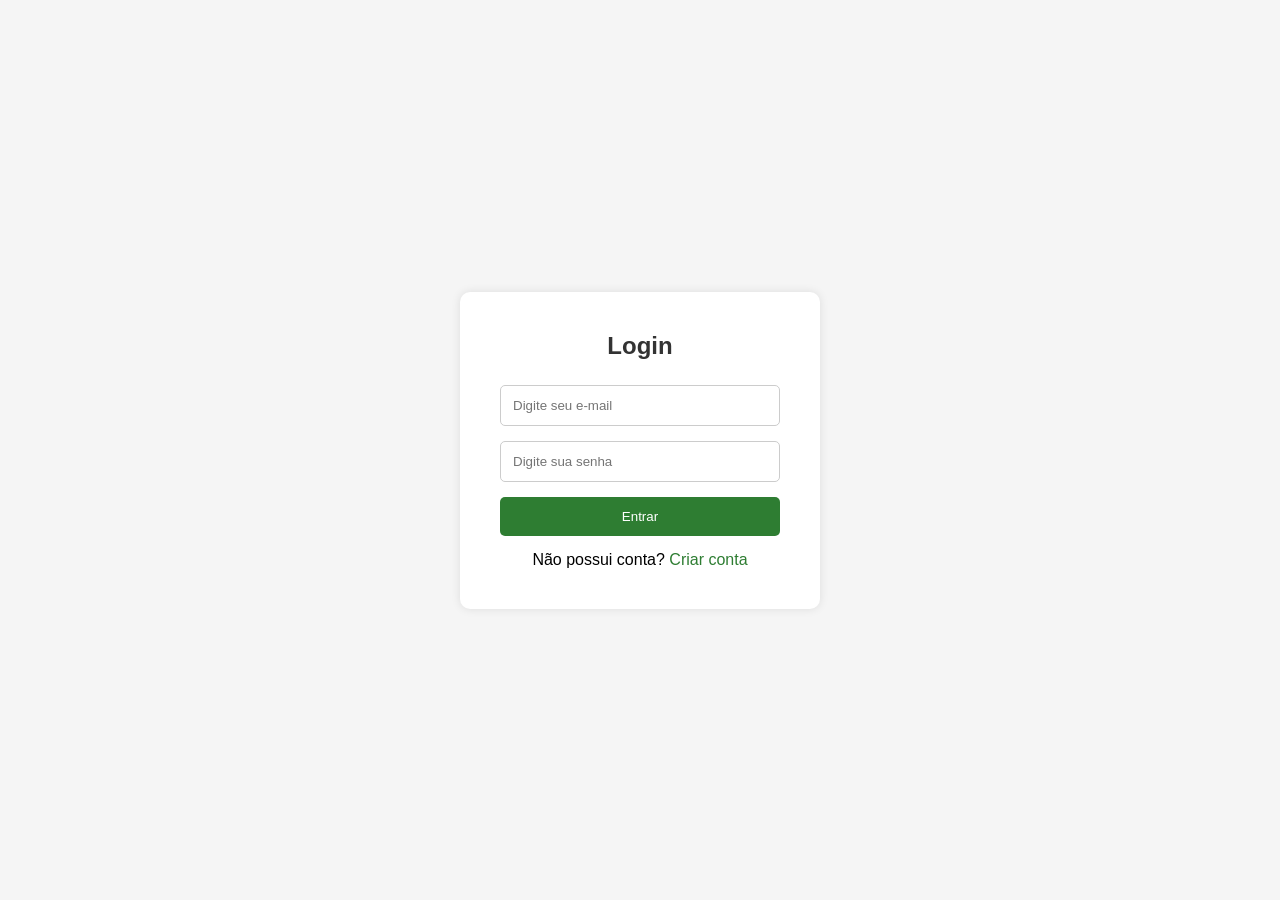
<file: index.html>
<!DOCTYPE html>
<html lang="pt-BR">
<head>
    <meta charset="UTF-8">
    <meta name="viewport" content="width=device-width, initial-scale=1.0">
    <title>Login - Igreja</title>

    <link rel="stylesheet" href="style.css">
</head>
<body>

    <div class="container">

        <div class="box">

            <h2>Login</h2>

            <form>

                <input type="email" placeholder="Digite seu e-mail">

                <input type="password" placeholder="Digite sua senha">

                <button type="submit">
                    Entrar
                </button>

            </form>

            <p>
                Não possui conta?
                <a href="cadastro.html">Criar conta</a>
            </p>

        </div>

    </div>

    <script>

        function login(){
        
            let email = document.getElementById("email").value
            let senha = document.getElementById("senha").value
        
            let emailSalvo = localStorage.getItem("email")
            let senhaSalva = localStorage.getItem("senha")
        
            if(email == emailSalvo && senha == senhaSalva){
        
                alert("Login realizado com sucesso!")
        
                window.location.href = "quem-somos.html"
        
            }else{
        
                alert("E-mail ou senha incorretos!")
        
            }
        
        }
        
        </script>

        


</body>
</html>
</file>
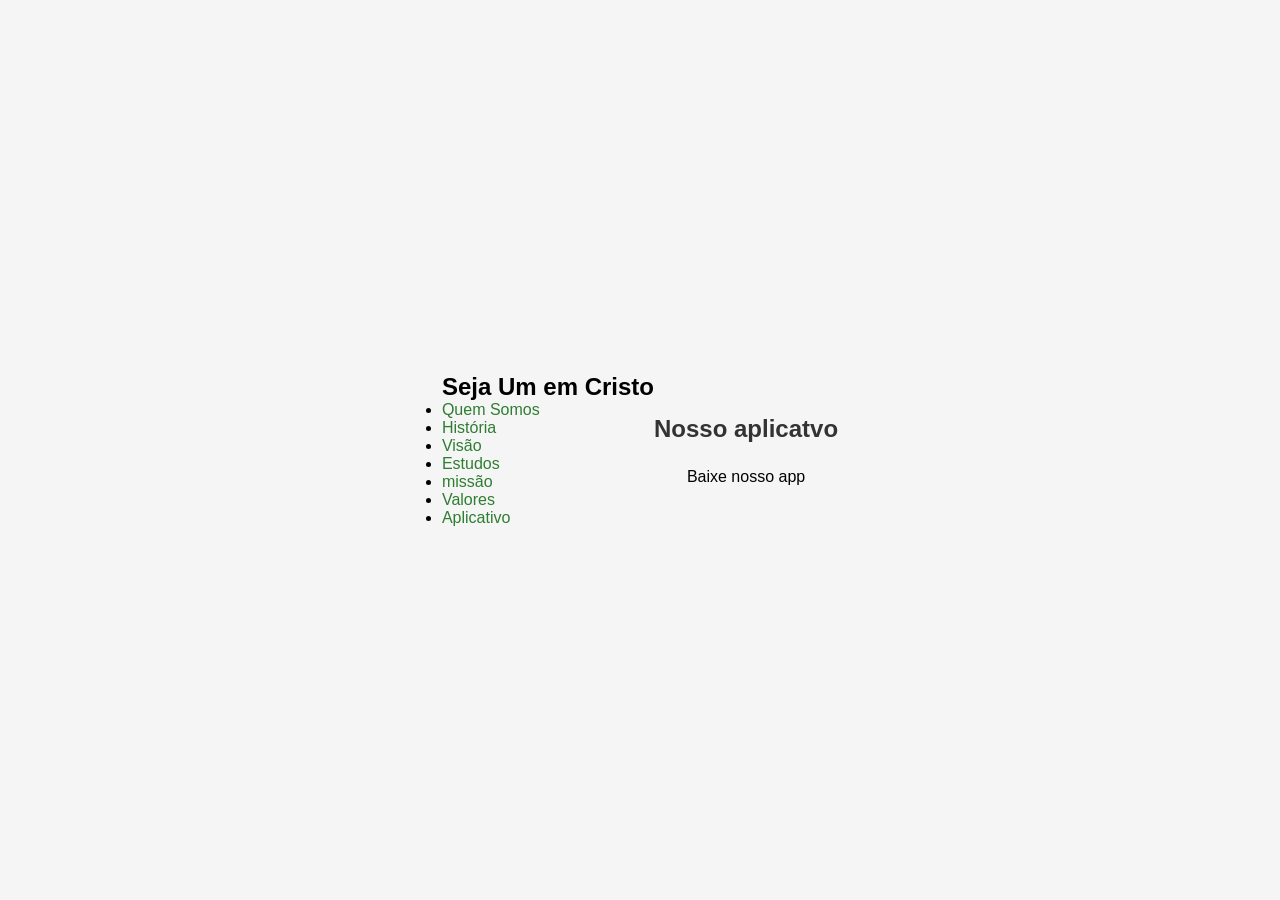
<file: app.html>
<!DOCTYPE html>
<html lang="pt-BR">
<head>
    <meta charset="UTF-8">
    <title>Aplicatvo</title>
    <link rel="stylesheet" href="style.css">
</head>
<body>

<nav class="navbar">

    <h1>Seja Um em Cristo</h1>

    <ul>
        <li><a href="quem-somos.html">Quem Somos</a></li>
        <li><a href="historia.html">História</a></li>
        <li><a href="visao.html">Visão</a></li>
        <li><a href="estudos.html">Estudos</a></li>
        <li><a href="missao.html">missão</a></li>
        <li><a href="valores.html">Valores</a></li>
        <li><a href="app.html">Aplicativo</a></li>
    </ul>

</nav>

<section class="pagina">

    <h2>Nosso aplicatvo</h2>

<p>Baixe nosso app</p>

</section>

</body>
</html>
</file>
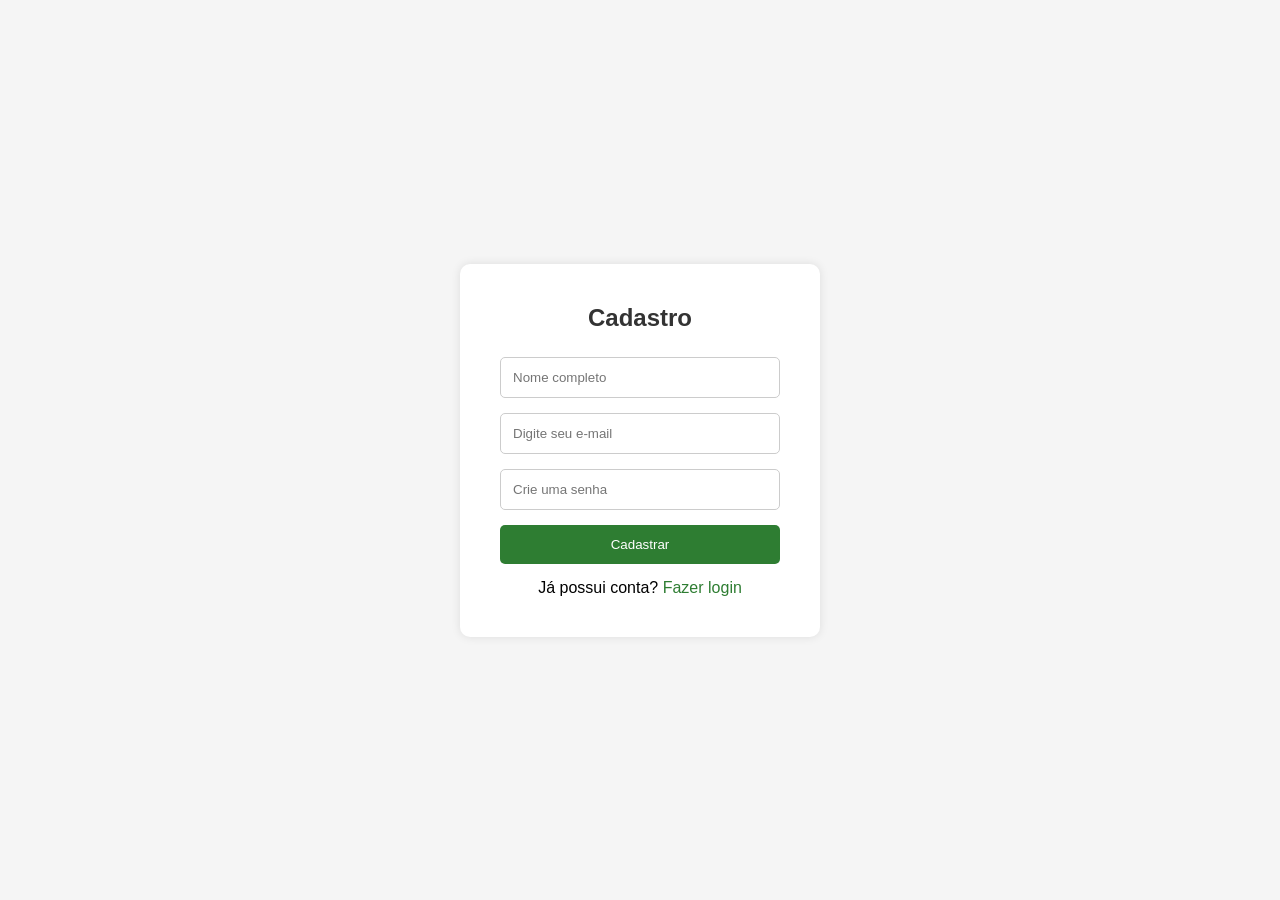
<file: cadastro.html>
<!DOCTYPE html>
<html lang="pt-BR">
<head>
    <meta charset="UTF-8">
    <meta name="viewport" content="width=device-width, initial-scale=1.0">
    <title>Cadastro - Igreja</title>

    <link rel="stylesheet" href="style.css">
</head>
<body>

    <div class="container">

        <div class="box">

            <h2>Cadastro</h2>

            <form>

                <input type="text" placeholder="Nome completo">

                <input type="email" placeholder="Digite seu e-mail">

                <input type="password" placeholder="Crie uma senha">

                <button type="submit">
                    Cadastrar
                </button>

            </form>

            <p>
                Já possui conta?
                <a href="login.html">Fazer login</a>
            </p>

        </div>

    </div>

    <script>

        function cadastrar(){
        
            let nome = document.getElementById("nome").value
            let email = document.getElementById("email").value
            let senha = document.getElementById("senha").value
        
            localStorage.setItem("email", email)
            localStorage.setItem("senha", senha)
        
            alert("Cadastro realizado com sucesso!")
        
            window.location.href = "index.html"
        }
        
        </script>


</body>
</html>
</file>
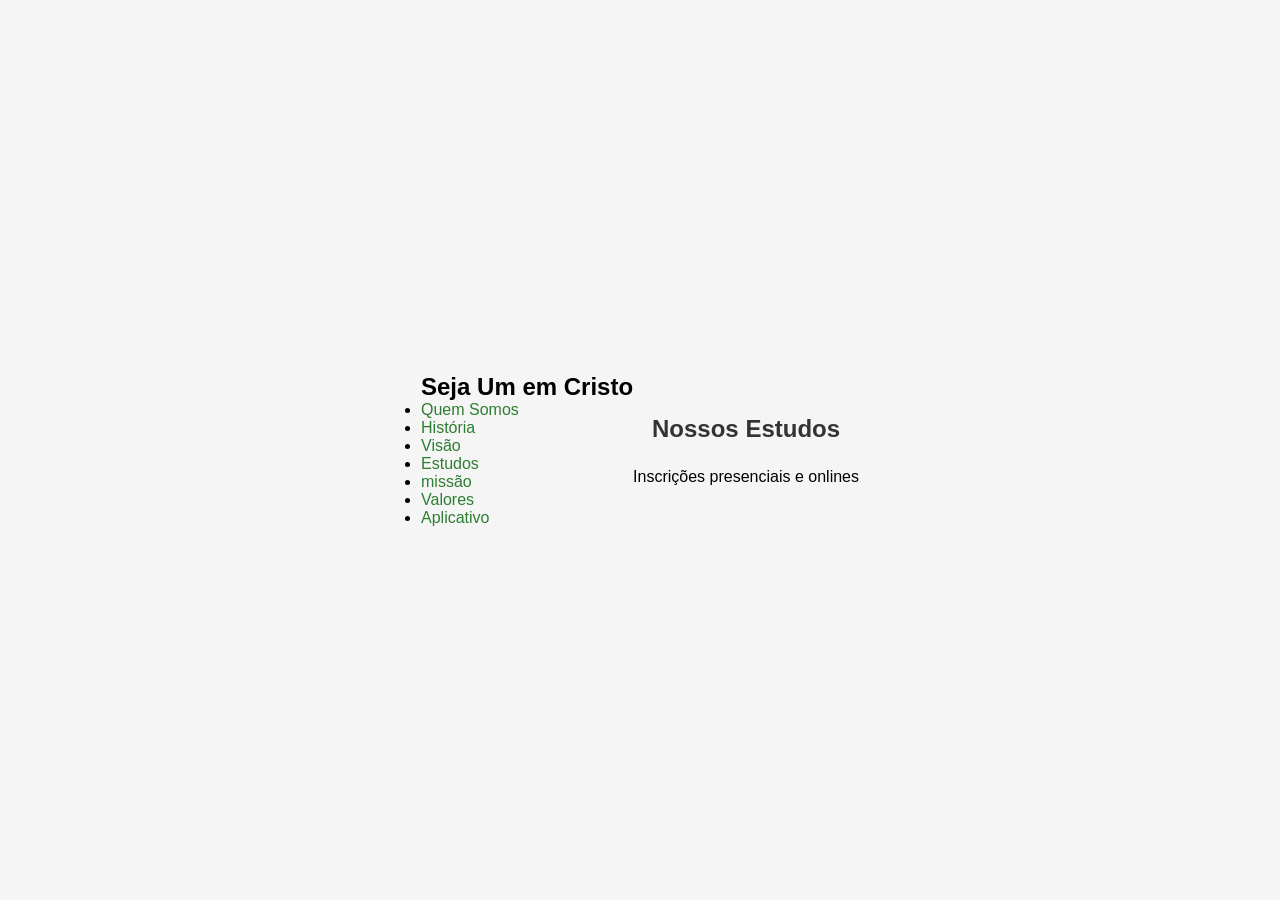
<file: estudos.html>
<!DOCTYPE html>
<html lang="pt-BR">
<head>
    <meta charset="UTF-8">
    <title>Estudos</title>
    <link rel="stylesheet" href="style.css">
</head>
<body>

<nav class="navbar">

    <h1>Seja Um em Cristo</h1>

    <ul>
        <li><a href="quem-somos.html">Quem Somos</a></li>
        <li><a href="historia.html">História</a></li>
        <li><a href="visao.html">Visão</a></li>
        <li><a href="estudos.html">Estudos</a></li>
        <li><a href="missao.html">missão</a></li>
        <li><a href="valores.html">Valores</a></li>
        <li><a href="app.html">Aplicativo</a></li>
    </ul>

</nav>

<section class="pagina">

    <h2>Nossos Estudos</h2>

 <p>Inscrições presenciais e onlines</p>

</section>

</body>
</html>
</file>
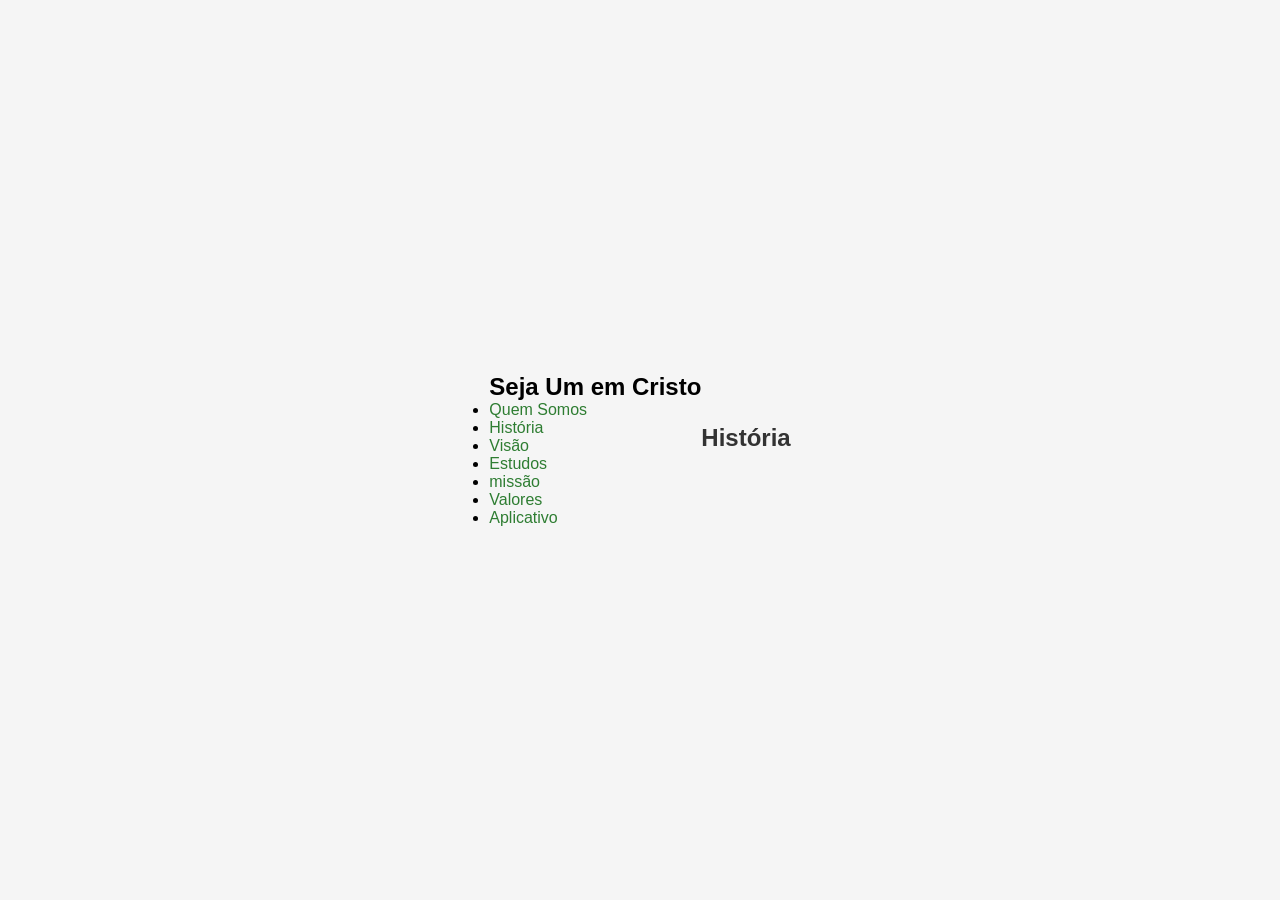
<file: historia.html>
<!DOCTYPE html>
<html lang="pt-BR">
<head>
    <meta charset="UTF-8">
    <title>Nossa história</title>
    <link rel="stylesheet" href="style.css">
</head>
<body>

<nav class="navbar">

    <h1>Seja Um em Cristo</h1>

    <ul>
        <li><a href="quem-somos.html">Quem Somos</a></li>
        <li><a href="historia.html">História</a></li>
        <li><a href="visao.html">Visão</a></li>
        <li><a href="estudos.html">Estudos</a></li>
        <li><a href="missao.html">missão</a></li>
        <li><a href="valores.html">Valores</a></li>
        <li><a href="app.html">Aplicativo</a></li>
    </ul>

</nav>

<section class="pagina">

    <h2>História</h2>

    

</section>

</body>
</html>
</file>
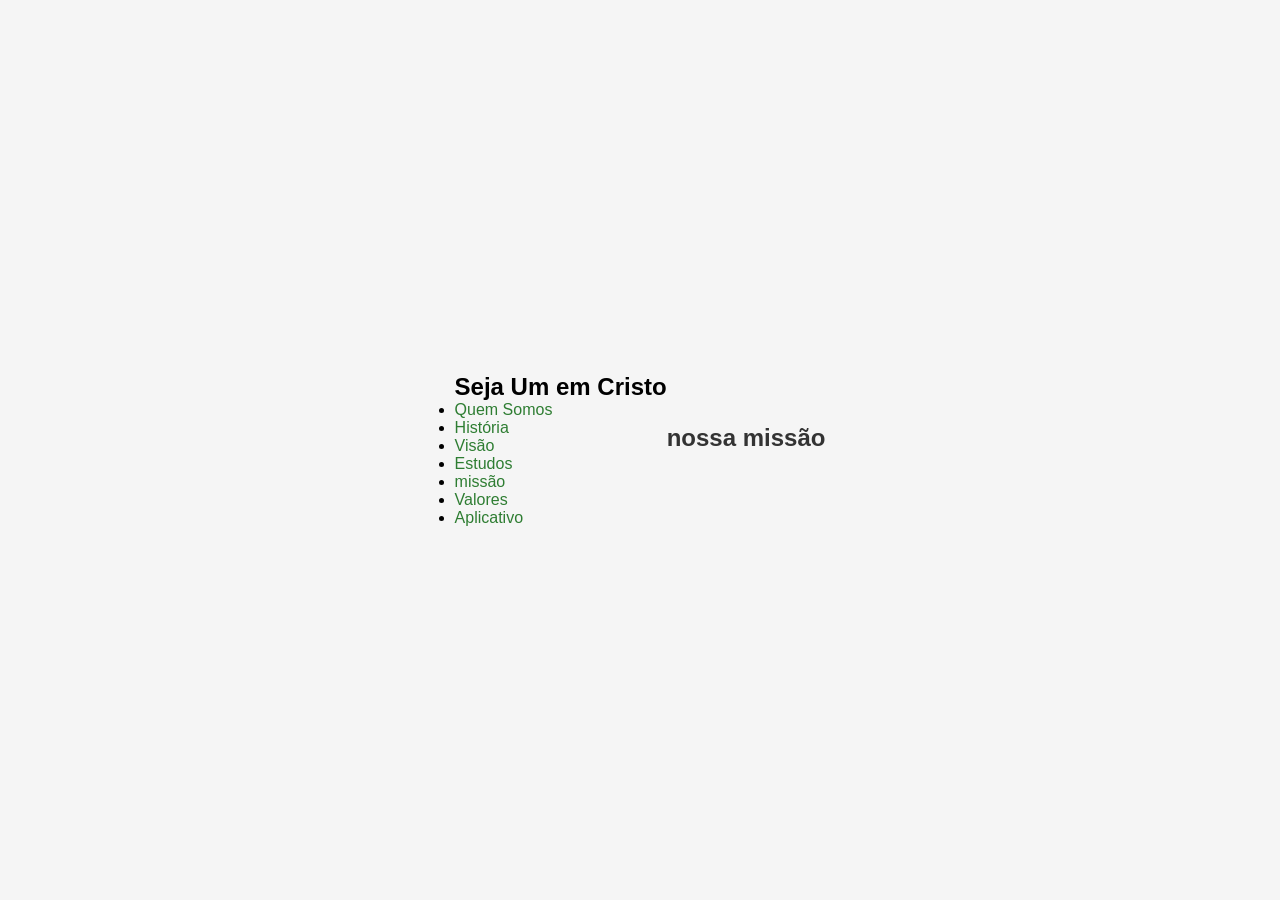
<file: missao.html>
<!DOCTYPE html>
<html lang="pt-BR">
<head>
    <meta charset="UTF-8">
    <title>Missão</title>
    <link rel="stylesheet" href="style.css">
</head>
<body>

<nav class="navbar">

    <h1>Seja Um em Cristo</h1>

    <ul>
        <li><a href="quem-somos.html">Quem Somos</a></li>
        <li><a href="historia.html">História</a></li>
        <li><a href="visao.html">Visão</a></li>
        <li><a href="estudos.html">Estudos</a></li>
        <li><a href="missao.html">missão</a></li>
        <li><a href="valores.html">Valores</a></li>
        <li><a href="app.html">Aplicativo</a></li>
    </ul>

</nav>

<section class="pagina">

    <h2>nossa missão</h2>



</section>

</body>
</html>
</file>
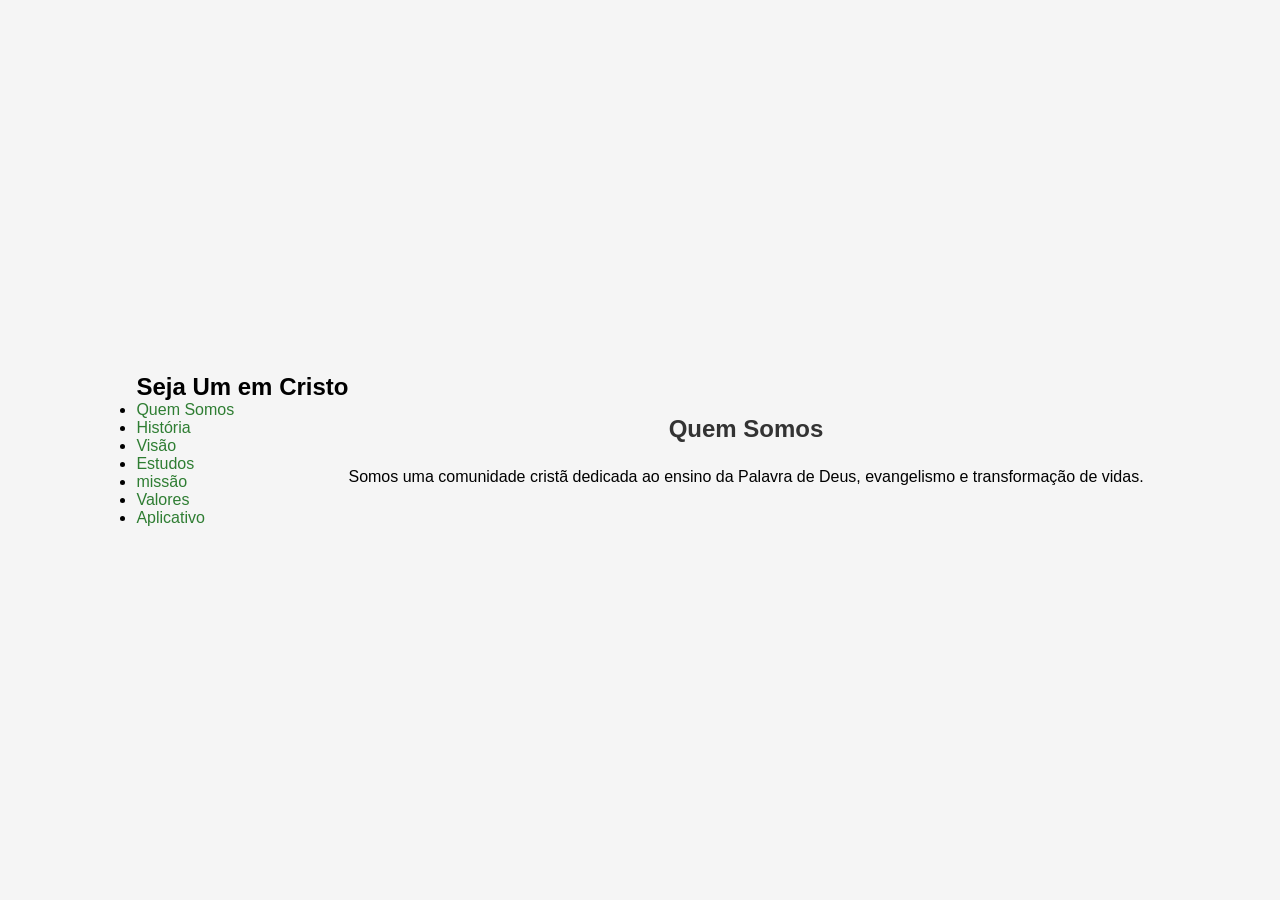
<file: quemsomos.html>
<!DOCTYPE html>
<html lang="pt-BR">
<head>
    <meta charset="UTF-8">
    <title>Quem Somos</title>
    <link rel="stylesheet" href="style.css">
</head>
<body>

<nav class="navbar">

    <h1>Seja Um em Cristo</h1>

    <ul>
        <li><a href="quem-somos.html">Quem Somos</a></li>
        <li><a href="historia.html">História</a></li>
        <li><a href="visao.html">Visão</a></li>
        <li><a href="estudos.html">Estudos</a></li>
        <li><a href="missao.html">missão</a></li>
        <li><a href="valores.html">Valores</a></li>
        <li><a href="app.html">Aplicativo</a></li>
    </ul>

</nav>

<section class="pagina">

    <h2>Quem Somos</h2>

    <p>
        Somos uma comunidade cristã dedicada ao ensino da Palavra de Deus,
        evangelismo e transformação de vidas.
    </p>

</section>

</body>
</html>
</file>
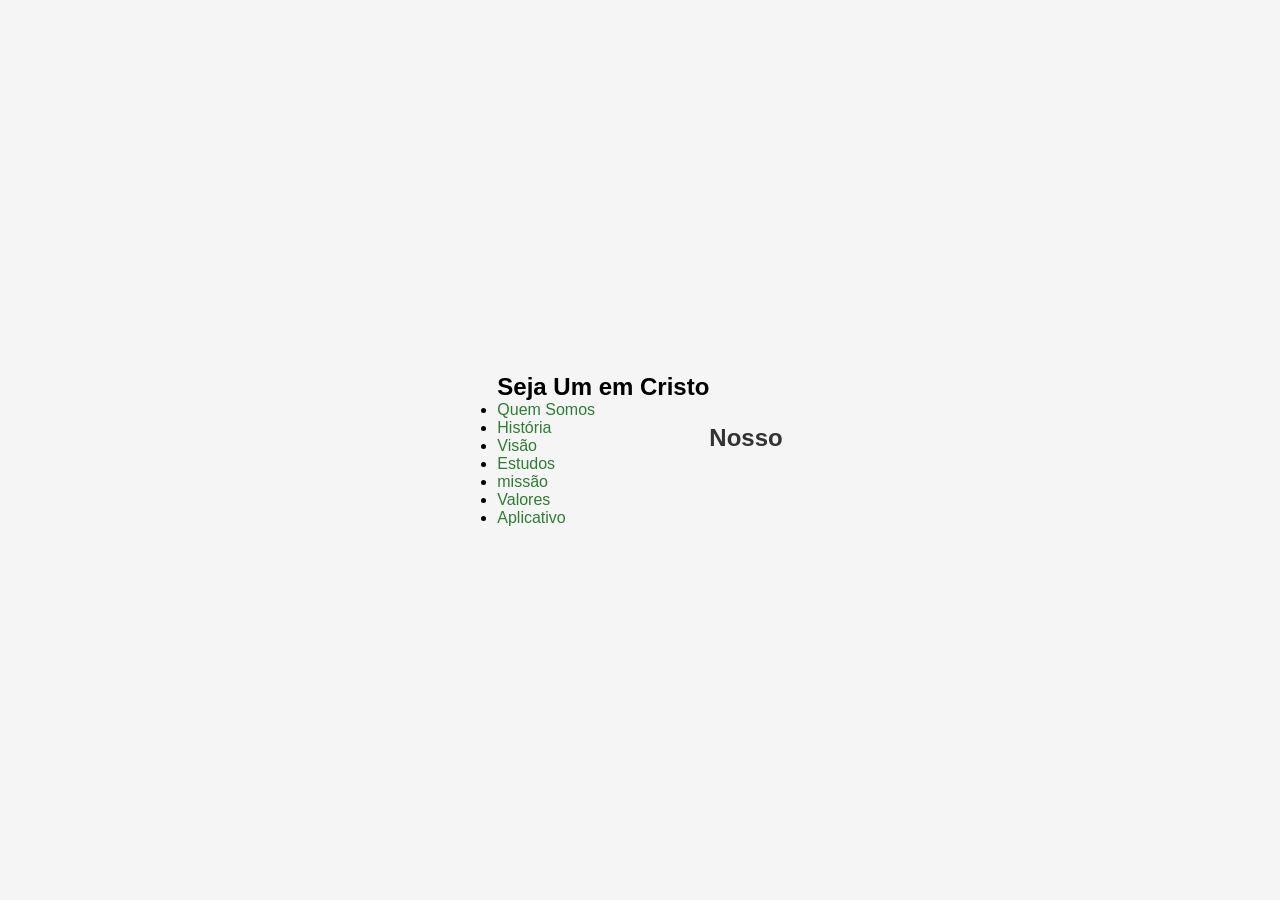
<file: treinamentos.html>
<!DOCTYPE html>
<html lang="pt-BR">
<head>
    <meta charset="UTF-8">
    <title>Missão</title>
    <link rel="stylesheet" href="style.css">
</head>
<body>

<nav class="navbar">

    <h1>Seja Um em Cristo</h1>

    <ul>
        <li><a href="quem-somos.html">Quem Somos</a></li>
        <li><a href="historia.html">História</a></li>
        <li><a href="visao.html">Visão</a></li>
        <li><a href="estudos.html">Estudos</a></li>
        <li><a href="missao.html">missão</a></li>
        <li><a href="valores.html">Valores</a></li>
        <li><a href="app.html">Aplicativo</a></li>
    </ul>

</nav>

<section class="pagina">

    <h2>Nosso</h2>



</section>

</body>
</html>
</file>
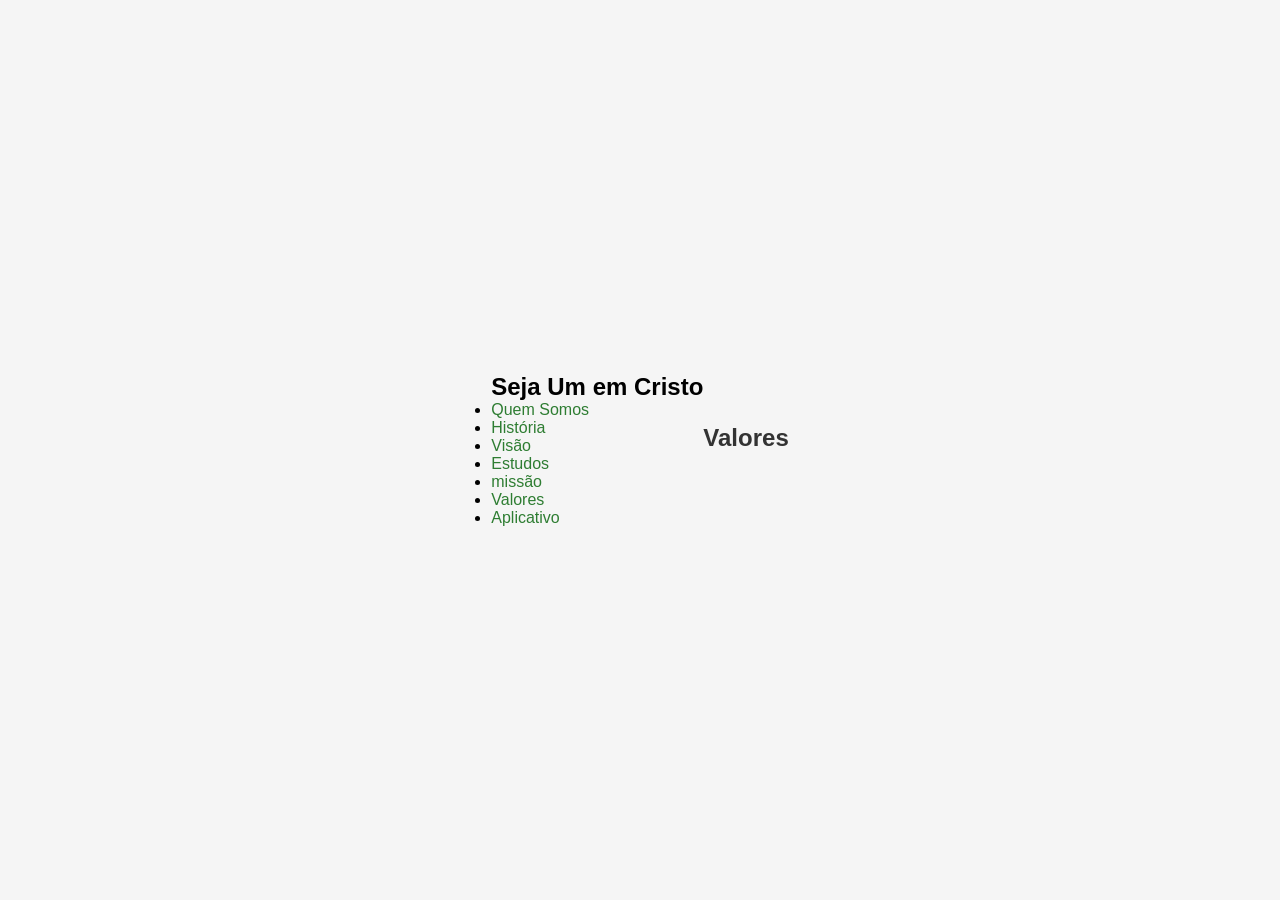
<file: valores.html>
<!DOCTYPE html>
<html lang="pt-BR">
<head>
    <meta charset="UTF-8">
    <title>Valores</title>
    <link rel="stylesheet" href="style.css">
</head>
<body>

<nav class="navbar">

    <h1>Seja Um em Cristo</h1>

    <ul>
        <li><a href="quem-somos.html">Quem Somos</a></li>
        <li><a href="historia.html">História</a></li>
        <li><a href="visao.html">Visão</a></li>
        <li><a href="estudos.html">Estudos</a></li>
        <li><a href="missao.html">missão</a></li>
        <li><a href="valores.html">Valores</a></li>
        <li><a href="app.html">Aplicativo</a></li>
    </ul>

</nav>

<section class="pagina">

    <h2>Valores</h2>

    

</section>

</body>
</html>
</file>
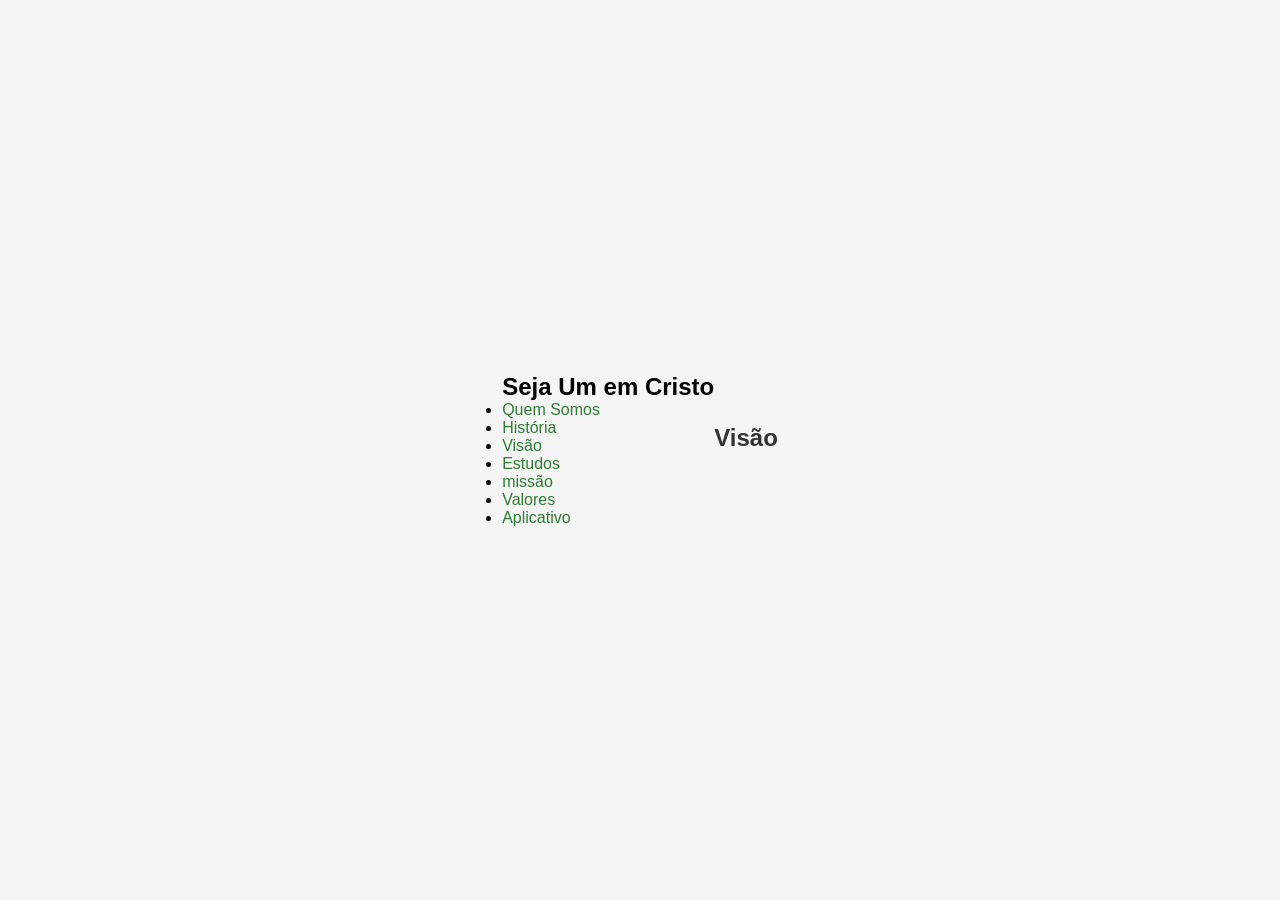
<file: visao.html>
<!DOCTYPE html>
<html lang="pt-BR">
<head>
    <meta charset="UTF-8">
    <title>Nossa visão</title>
    <link rel="stylesheet" href="style.css">
</head>
<body>

<nav class="navbar">

    <h1>Seja Um em Cristo</h1>

    <ul>
        <li><a href="quem-somos.html">Quem Somos</a></li>
        <li><a href="historia.html">História</a></li>
        <li><a href="visao.html">Visão</a></li>
        <li><a href="estudos.html">Estudos</a></li>
        <li><a href="missao.html">missão</a></li>
        <li><a href="valores.html">Valores</a></li>
        <li><a href="app.html">Aplicativo</a></li>
    </ul>

</nav>

<section class="pagina">

    <h2>Visão</h2>

    

</section>

</body>
</html>
</file>
<file: style.css>
*{
    margin: 0;
    padding: 0;
    box-sizing: border-box;

    font-family: Arial, Helvetica, sans-serif;
}

body{
    height: 100vh;

    display: flex;
    justify-content: center;
    align-items: center;

    background-color: #f5f5f5;
}

.container{
    width: 100%;
    max-width: 400px;

    padding: 20px;
}

.box{
    background-color: white;

    padding: 40px;

    border-radius: 10px;

    box-shadow: 0 0 10px rgba(0,0,0,0.1);
}

h2{
    text-align: center;

    margin-bottom: 25px;

    color: #333;
}

form{
    display: flex;
    flex-direction: column;
}

input{
    padding: 12px;

    margin-bottom: 15px;

    border: 1px solid #ccc;

    border-radius: 5px;

    outline: none;
}

button{
    padding: 12px;

    border: none;

    border-radius: 5px;

    background-color: #2e7d32;

    color: white;

    cursor: pointer;

    transition: 0.3s;
}

button:hover{
    background-color: #1b5e20;
}

p{
    text-align: center;

    margin-top: 15px;
}

a{
    text-decoration: none;

    color: #2e7d32;
}
</file>
